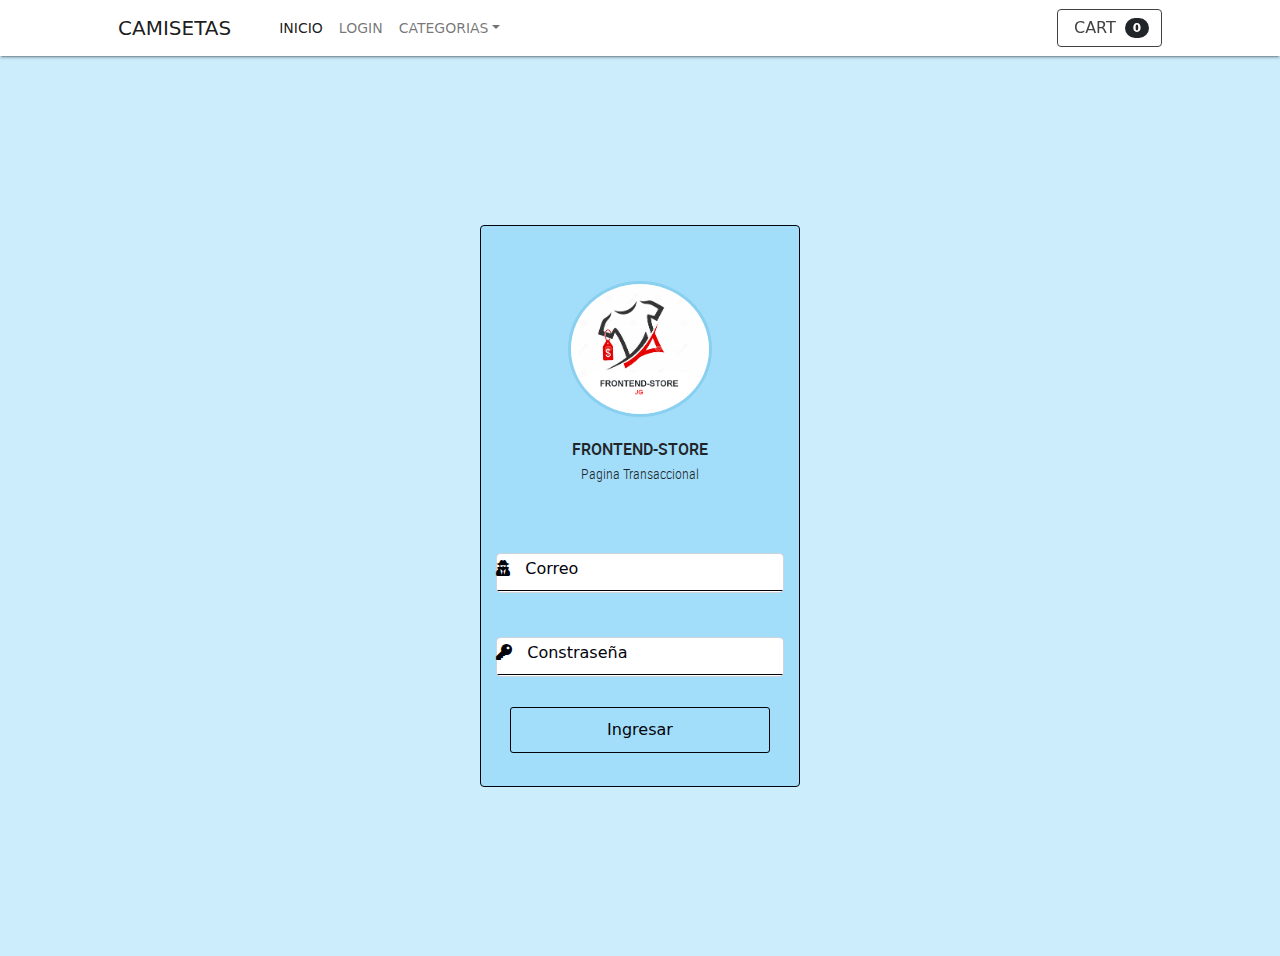
<file: PROYECTO_TIENDA_CAMISETAS/index.html>
<!DOCTYPE html>
<html lang="es">
<head>
	<meta charset="UTF-8">
	<meta name="viewport" content="width=device-width, user-scalable=no, initial-scale=1.0, maximum-scale=1.0, minimum-scale=1.0">
	<title>Login</title>

	<!-- Normalize V8.0.1 -->
	<link rel="stylesheet" href="./css/normalize.css">

	<!-- Bootstrap V4.3 -->
	<link rel="stylesheet" href="./css/bootstrap.min.css">

	<!-- Bootstrap Material Design V4.0 -->
	<link rel="stylesheet" href="./css/bootstrap-material-design.min.css">

	<!-- Font Awesome V5.9.0 -->
	<link rel="stylesheet" href="./css/all.css">

	<!-- Sweet Alerts V8.13.0 CSS file -->
	<link rel="stylesheet" href="./css/sweetalert2.min.css">

	<!-- Sweet Alert V8.13.0 JS file -->
	<script src="./js/sweetalert2.min.js" ></script>

	<!-- jQuery Custom Content Scroller V3.1.5 -->
	<link rel="stylesheet" href="./css/jquery.mCustomScrollbar.css">
	
	<!-- General Styles -->
	<link rel="stylesheet" href="./css/style.css">
	<link rel="stylesheet" href="./css/styles.css">
</head>
<body>
	<!-- Navigation-->
	<nav class="navbar navbar-expand-lg navbar-light bg-bluelight">
		<div class="container px-4 px-lg-5">
			<a class="navbar-brand" href="HomeP.html">CAMISETAS</a>
			<button class="navbar-toggler" type="button" data-bs-toggle="collapse" data-bs-target="#navbarSupportedContent" aria-controls="navbarSupportedContent" aria-expanded="false" aria-label="Toggle navigation"><span class="navbar-toggler-icon"></span></button>
			<div class="collapse navbar-collapse" id="navbarSupportedContent">
				<ul class="navbar-nav me-auto mb-2 mb-lg-0 ms-lg-4">
					<li class="nav-item"><a class="nav-link active" aria-current="page" href="HomeP.html">INICIO</a></li>
					<li class="nav-item"><a class="nav-link" href="index.html">Login</a></li>
					<li class="nav-item dropdown">
						<a class="nav-link dropdown-toggle" id="navbarDropdown" href="#" role="button" data-bs-toggle="dropdown" aria-expanded="false">CATEGORIAS</a>
						<ul class="dropdown-menu" aria-labelledby="navbarDropdown">
							<li><a class="dropdown-item" href="#!">All Products</a></li>
							<li><hr class="dropdown-divider" /></li>
							<li><a class="dropdown-item" href="#!">Popular Items</a></li>
							<li><a class="dropdown-item" href="#!">New Arrivals</a></li>
						</ul>
					</li>
				</ul>
				<form class="d-flex">
					<button class="btn btn-outline-dark" type="submit">
						<i class="bi-cart-fill me-1"></i>
						Cart
						<span class="badge bg-dark text-white ms-1 rounded-pill">0</span>
					</button>
				</form>
			</div>
		</div>
	</nav>
 	<!-- Section-->
	<div class="login-container">
		<div class="login-content">
			<figure class="full-box nav-lateral-avatar">
				<i class="far fa-times-circle show-nav-lateral"></i>
				<img src="./assets/avatar/Logo camisetas JG.png" class="img-fluid" alt="Avatar">
				<figcaption class="roboto-medium text-center">
					FRONTEND-STORE <br><small class="roboto-condensed-light">Pagina Transaccional</small>
				</figcaption>
			</figure>
							
			<form name="frm" action="">
				<div class="form-group">
					<label for="UserName" class="bmd-label-floating"><i class="fas fa-user-secret"></i> &nbsp; Correo</label>
					<input type="email" name="correo" class="form-control" id="UserName">
				</div>
				<div class="form-group">
					<label for="UserPassword" class="bmd-label-floating"><i class="fas fa-key"></i> &nbsp; Constraseña</label>
					<input type="password" name="contrasena" class="form-control" id="UserPassword">
				</div>
				<button type="button" class="btn-login text-center" onclick="login()">Ingresar</button>
			</form>
		</div>
	</div>
	<script>
		function login(){
			console.log("Logueando......")			
			let correo = document.frm.correo.value
			let contrasena = document.frm.contrasena.value
			console.log( correo + ','+ contrasena )
			let usuario = {
				"nombre": "",
				"correo": correo,	
				"contrasena": contrasena 
			}
			let options = {
				method : "POST",
				body : JSON.stringify(usuario),
				headers :{
					'Content-Type' : 'application/json'
				}
			}
			fetch("http://localhost:9011/usuarios/login",options)
			.then(response => response.json())
			.then(data => { console.log(data) 
				if(data.msj == "ok"){
					document.location = "Panel.html"
				}else{
					alert("Datos de Acceso incorrectos")
				}
			
			})
		}
	</script>

	
	<!--=============================================
	=            Include JavaScript files           =
	==============================================-->
	<!-- jQuery V3.4.1 -->
	<script src="./js/jquery-3.4.1.min.js" ></script>

	<!-- popper -->
	<script src="./js/popper.min.js" ></script>

	<!-- Bootstrap V4.3 -->
	<script src="./js/bootstrap.min.js" ></script>

	<!-- jQuery Custom Content Scroller V3.1.5 -->
	<script src="./js/jquery.mCustomScrollbar.concat.min.js" ></script>

	<!-- Bootstrap Material Design V4.0 -->
	<script src="./js/bootstrap-material-design.min.js" ></script>
	<script>$(document).ready(function() { $('body').bootstrapMaterialDesign(); });</script>

	<script src="./js/main.js" ></script>
</body>
</html>
</file>
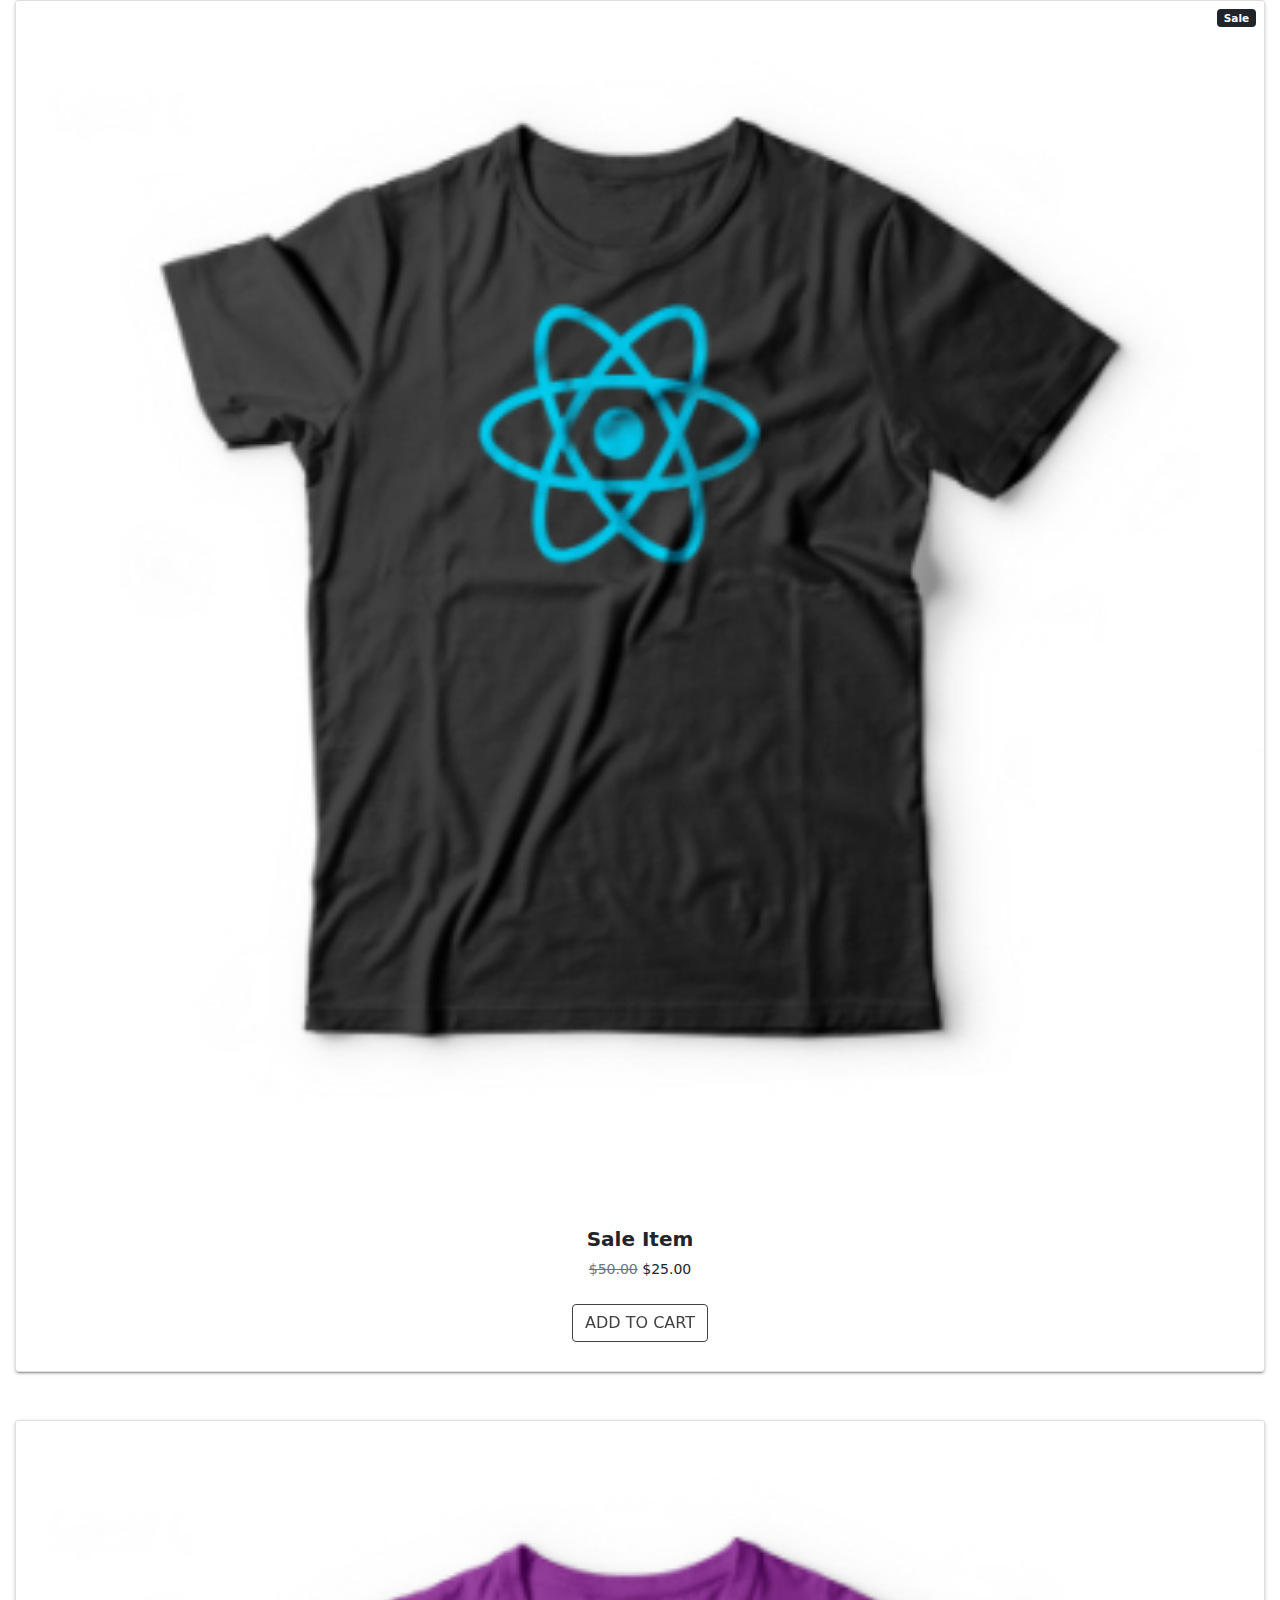
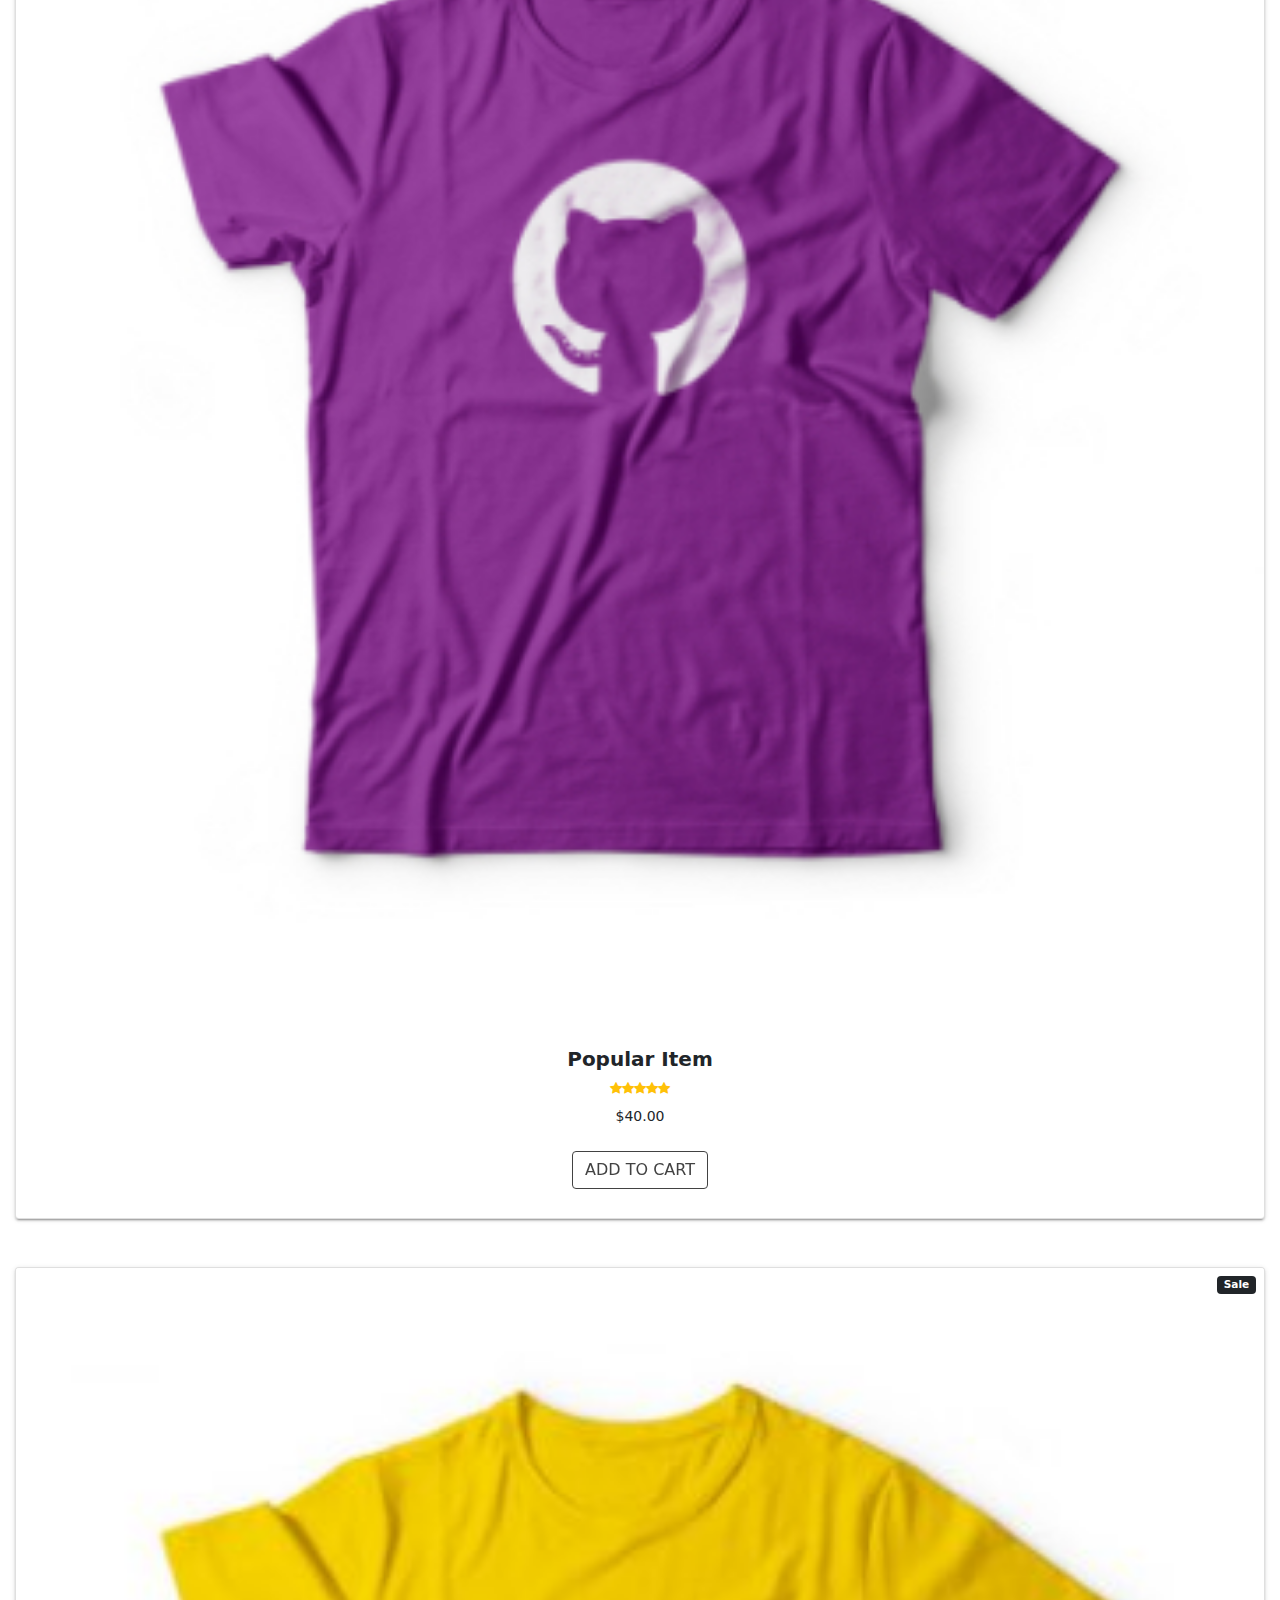
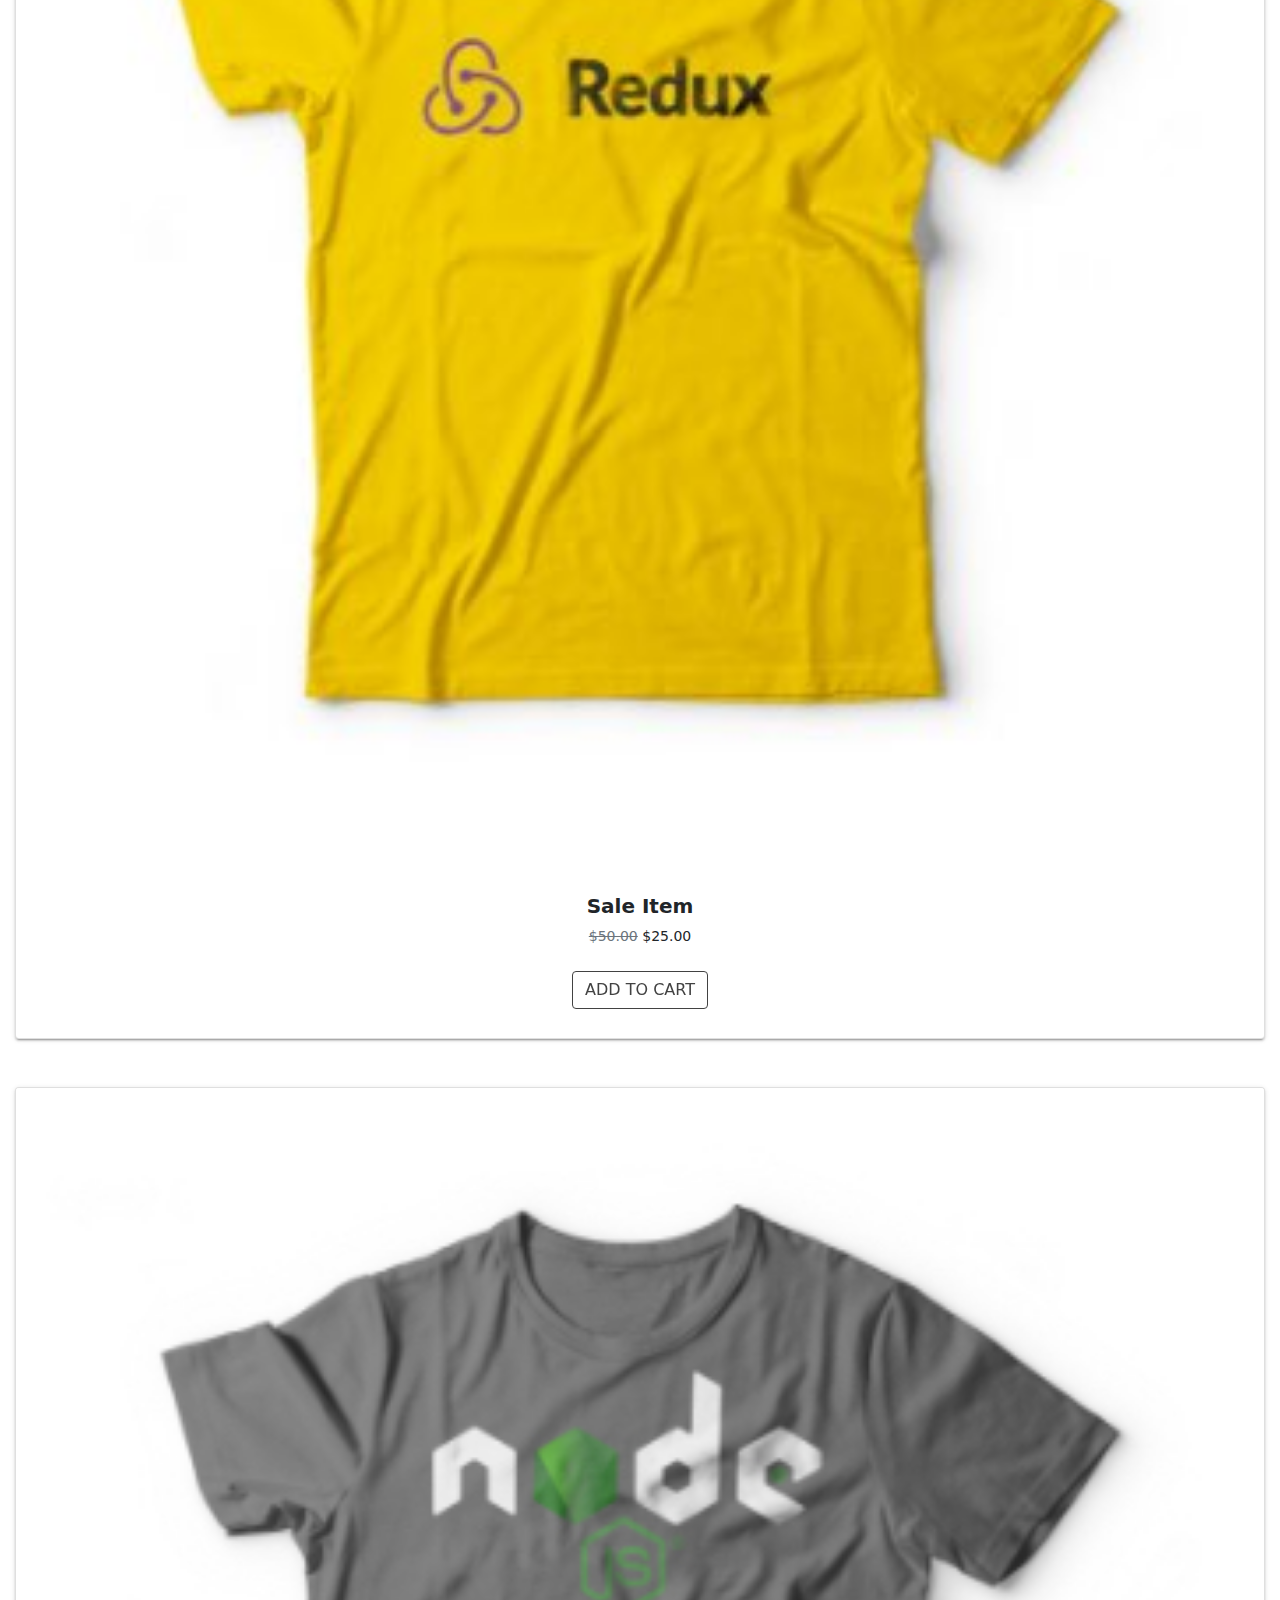
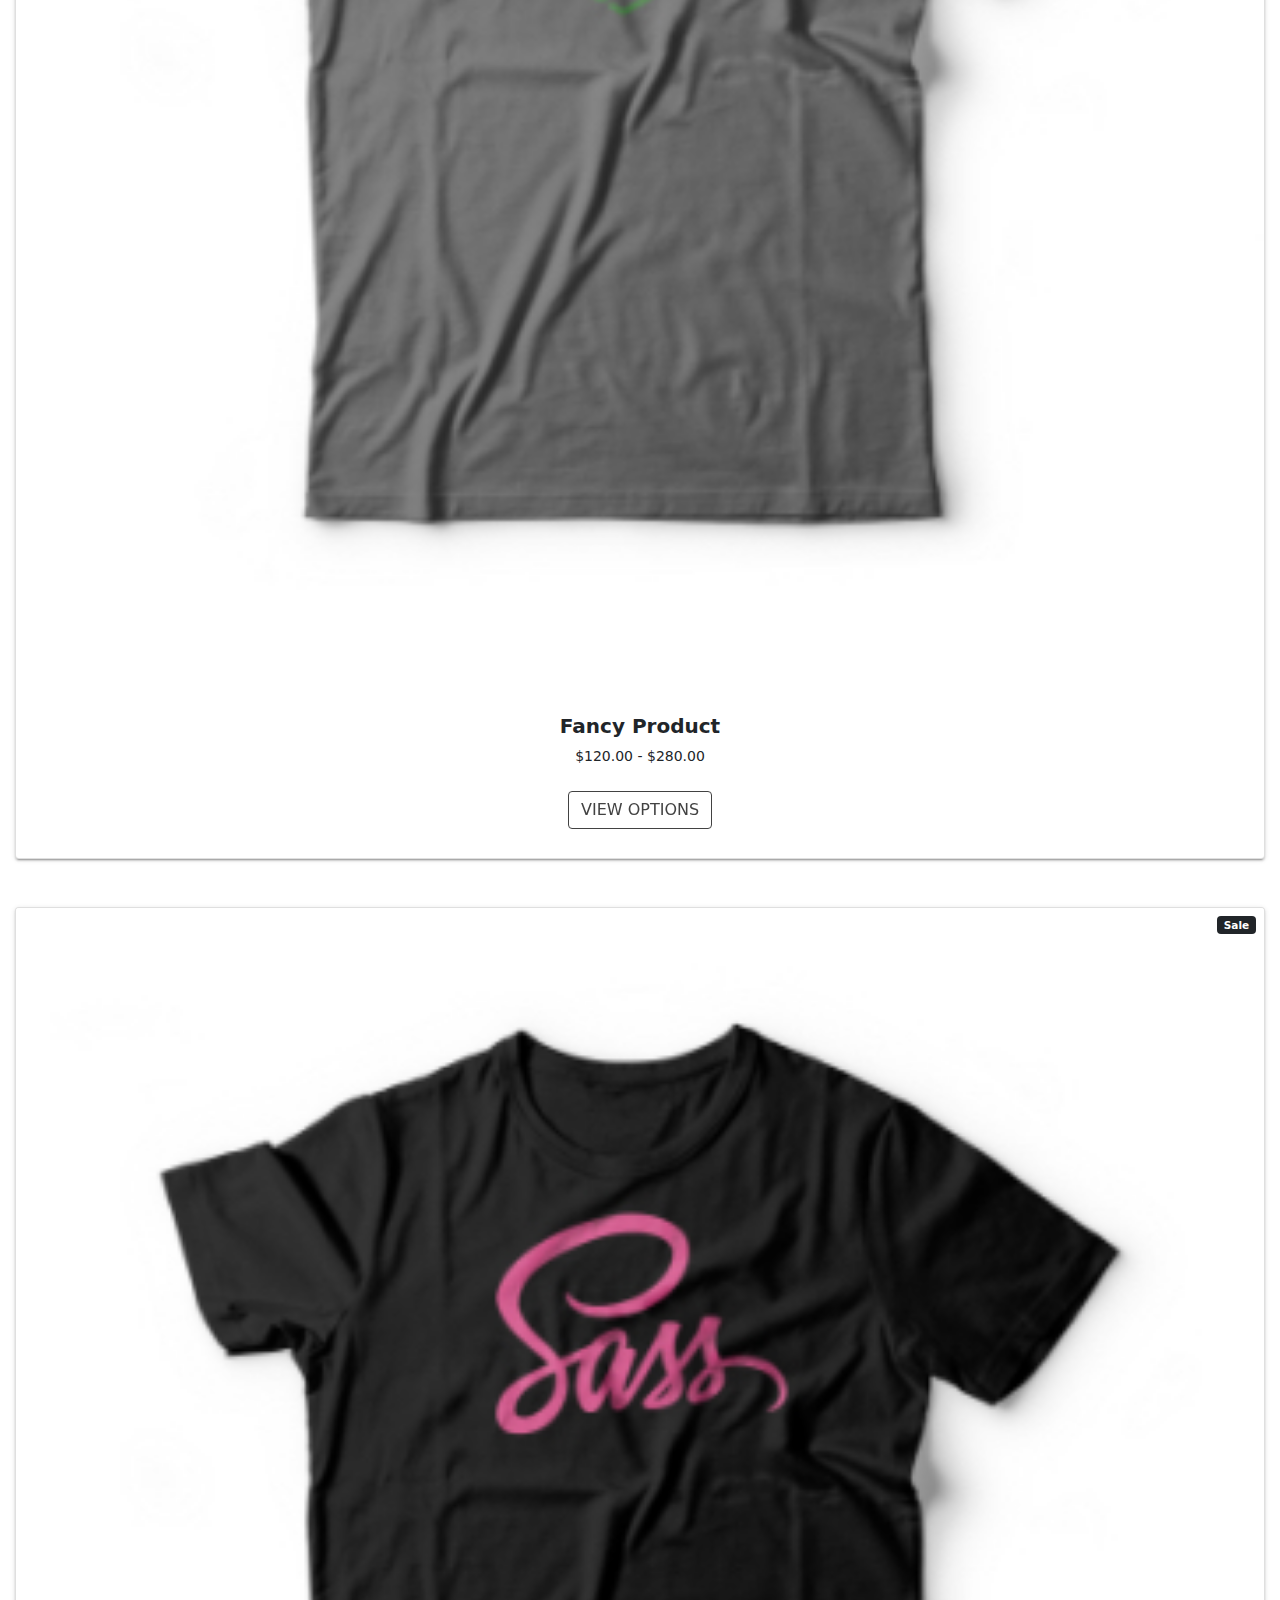
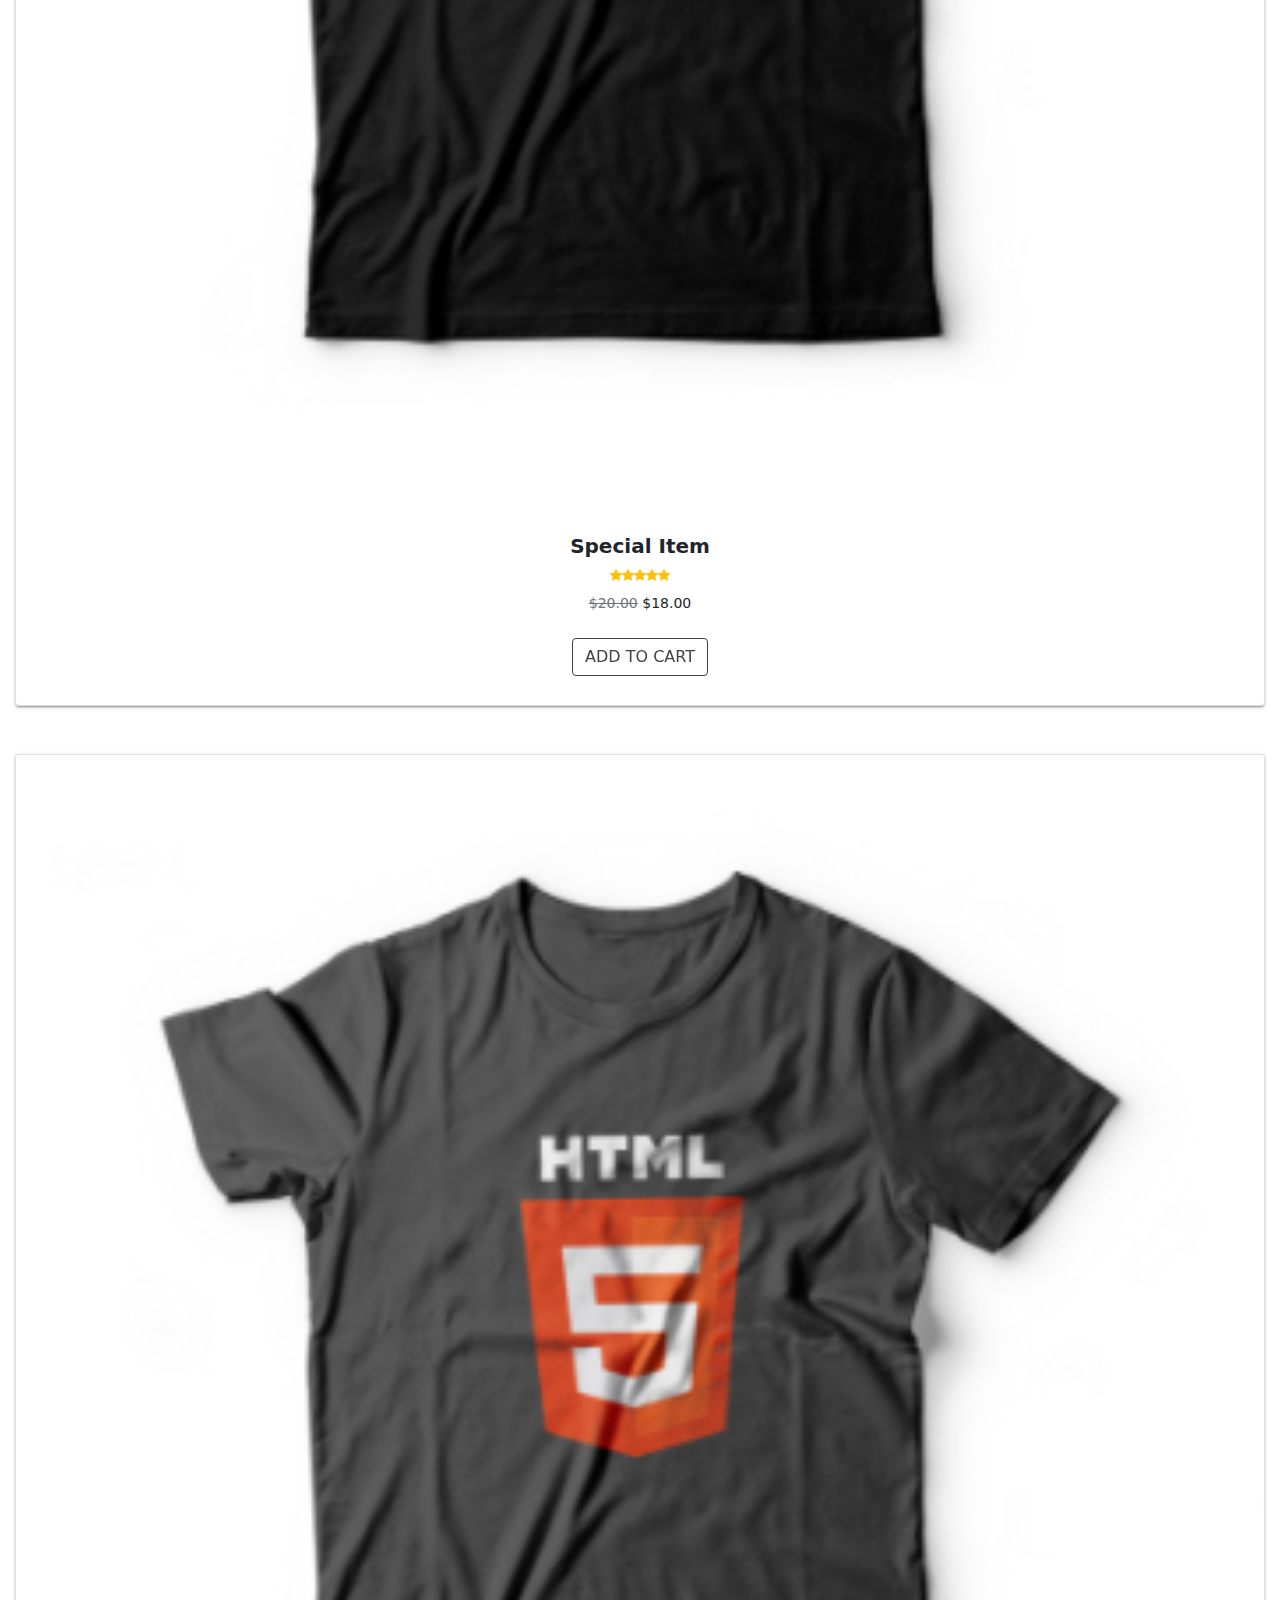
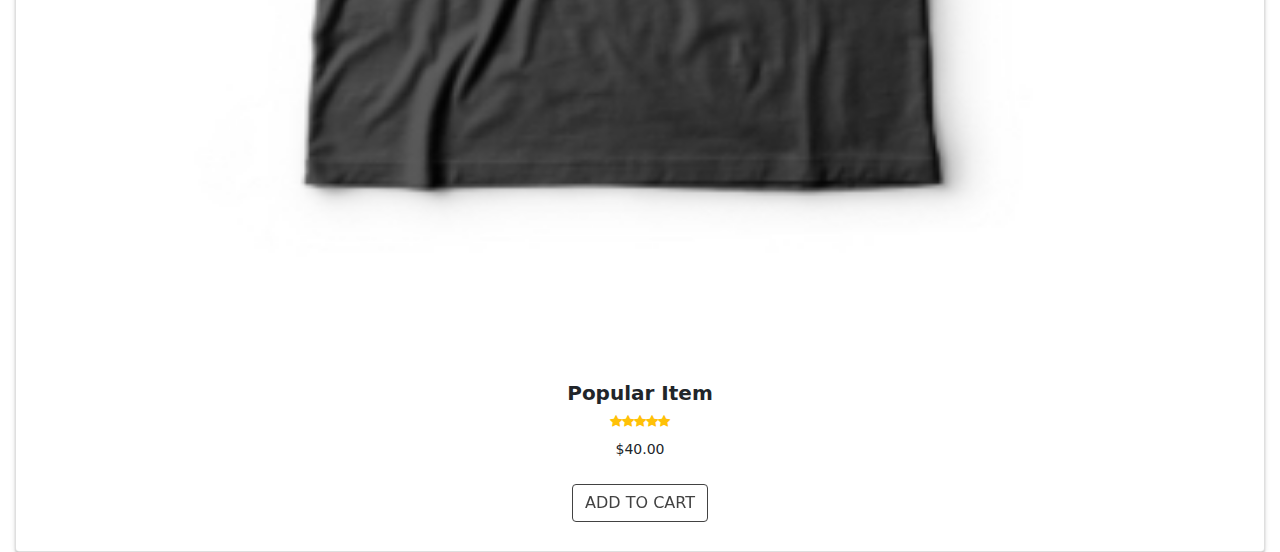
<file: PROYECTO_TIENDA_CAMISETAS/jorgeggg.html>
<!DOCTYPE html>
<html lang="en">
    <head>
        <meta charset="utf-8" />
        <meta name="viewport" content="width=device-width, initial-scale=1, shrink-to-fit=no" />
        <meta name="description" content="" />
        <meta name="author" content="" />
        <title>Shop Homepage - Start Bootstrap Template</title>
        	<!-- Normalize V8.0.1 -->
        <link rel="stylesheet" href="./css/normalize.css">

        <!-- Bootstrap V4.3 -->
        <link rel="stylesheet" href="./css/bootstrap.min.css">

        <!-- Bootstrap Material Design V4.0 -->
        <link rel="stylesheet" href="./css/bootstrap-material-design.min.css">

        <!-- Font Awesome V5.9.0 -->
        <link rel="stylesheet" href="./css/all.css">

        <!-- Sweet Alerts V8.13.0 CSS file -->
        <link rel="stylesheet" href="./css/sweetalert2.min.css">

        <!-- Sweet Alert V8.13.0 JS file -->
        <script src="./js/sweetalert2.min.js" ></script>

        <!-- jQuery Custom Content Scroller V3.1.5 -->
        <link rel="stylesheet" href="./css/jquery.mCustomScrollbar.css">
        
        <!-- General Styles -->
        <link rel="stylesheet" href="./css/style.css">
        <!-- Favicon-->
        <link rel="icon" type="image/x-icon" href="assets/favicon.ico" />
        <!-- Bootstrap icons-->
        <link href="https://cdn.jsdelivr.net/npm/bootstrap-icons@1.5.0/font/bootstrap-icons.css" rel="stylesheet" />
        <!-- Core theme CSS (includes Bootstrap)-->
        <link href="css/styles.css" rel="stylesheet" />
    </head>
    <body>
        
 
<div class="col mb-5">
    <div class="card h-100">
        <!-- Sale badge-->
        <div class="badge bg-dark text-white position-absolute" style="top: 0.5rem; right: 0.5rem">Sale</div>
        <!-- Product image-->
        <img class="card-img-top" src="images/3.jpg" alt="..." />
        <!-- Product details-->
        <div class="card-body p-4">
            <div class="text-center">
                <!-- Product name-->
                <h5 class="fw-bolder">Sale Item</h5>
                <!-- Product price-->
                <span class="text-muted text-decoration-line-through">$50.00</span>
                $25.00
            </div>
        </div>
        <!-- Product actions-->
        <div class="card-footer p-4 pt-0 border-top-0 bg-transparent">
            <div class="text-center"><a class="btn btn-outline-dark mt-auto" href="#">Add to cart</a></div>
        </div>
    </div>
</div>
<div class="col mb-5">
    <div class="card h-100">
        <!-- Product image-->
        <img class="card-img-top" src="images/9.jpg" alt="..." />
        <!-- Product details-->
        <div class="card-body p-4">
            <div class="text-center">
                <!-- Product name-->
                <h5 class="fw-bolder">Popular Item</h5>
                <!-- Product reviews-->
                <div class="d-flex justify-content-center small text-warning mb-2">
                    <div class="bi-star-fill"></div>
                    <div class="bi-star-fill"></div>
                    <div class="bi-star-fill"></div>
                    <div class="bi-star-fill"></div>
                    <div class="bi-star-fill"></div>
                </div>
                <!-- Product price-->
                $40.00
            </div>
        </div>
        <!-- Product actions-->
        <div class="card-footer p-4 pt-0 border-top-0 bg-transparent">
            <div class="text-center"><a class="btn btn-outline-dark mt-auto" href="#">Add to cart</a></div>
        </div>
    </div>
</div>
<div class="col mb-5">
    <div class="card h-100">
        <!-- Sale badge-->
        <div class="badge bg-dark text-white position-absolute" style="top: 0.5rem; right: 0.5rem">Sale</div>
        <!-- Product image-->
        <img class="card-img-top" src="images/5.jpg" alt="..." />
        <!-- Product details-->
        <div class="card-body p-4">
            <div class="text-center">
                <!-- Product name-->
                <h5 class="fw-bolder">Sale Item</h5>
                <!-- Product price-->
                <span class="text-muted text-decoration-line-through">$50.00</span>
                $25.00
            </div>
        </div>
        <!-- Product actions-->
        <div class="card-footer p-4 pt-0 border-top-0 bg-transparent">
            <div class="text-center"><a class="btn btn-outline-dark mt-auto" href="#">Add to cart</a></div>
        </div>
    </div>
</div>
<div class="col mb-5">
    <div class="card h-100">
        <!-- Product image-->
        <img class="card-img-top" src="images/6.jpg" alt="..." />
        <!-- Product details-->
        <div class="card-body p-4">
            <div class="text-center">
                <!-- Product name-->
                <h5 class="fw-bolder">Fancy Product</h5>
                <!-- Product price-->
                $120.00 - $280.00
            </div>
        </div>
        <!-- Product actions-->
        <div class="card-footer p-4 pt-0 border-top-0 bg-transparent">
            <div class="text-center"><a class="btn btn-outline-dark mt-auto" href="#">View options</a></div>
        </div>
    </div>
</div>
<div class="col mb-5">
    <div class="card h-100">
        <!-- Sale badge-->
        <div class="badge bg-dark text-white position-absolute" style="top: 0.5rem; right: 0.5rem">Sale</div>
        <!-- Product image-->
        <img class="card-img-top" src="images/7.jpg" alt="..." />
        <!-- Product details-->
        <div class="card-body p-4">
            <div class="text-center">
                <!-- Product name-->
                <h5 class="fw-bolder">Special Item</h5>
                <!-- Product reviews-->
                <div class="d-flex justify-content-center small text-warning mb-2">
                    <div class="bi-star-fill"></div>
                    <div class="bi-star-fill"></div>
                    <div class="bi-star-fill"></div>
                    <div class="bi-star-fill"></div>
                    <div class="bi-star-fill"></div>
                </div>
                <!-- Product price-->
                <span class="text-muted text-decoration-line-through">$20.00</span>
                $18.00
            </div>
        </div>
        <!-- Product actions-->
        <div class="card-footer p-4 pt-0 border-top-0 bg-transparent">
            <div class="text-center"><a class="btn btn-outline-dark mt-auto" href="#">Add to cart</a></div>
        </div>
    </div>
</div>
<div class="col mb-5">
    <div class="card h-100">
        <!-- Product image-->
        <img class="card-img-top" src="images/8.jpg" alt="..." />
        <!-- Product details-->
        <div class="card-body p-4">
            <div class="text-center">
                <!-- Product name-->
                <h5 class="fw-bolder">Popular Item</h5>
                <!-- Product reviews-->
                <div class="d-flex justify-content-center small text-warning mb-2">
                    <div class="bi-star-fill"></div>
                    <div class="bi-star-fill"></div>
                    <div class="bi-star-fill"></div>
                    <div class="bi-star-fill"></div>
                    <div class="bi-star-fill"></div>
                </div>
                <!-- Product price-->
                $40.00
            </div>
        </div>
        <!-- Product actions-->
        <div class="card-footer p-4 pt-0 border-top-0 bg-transparent">
            <div class="text-center"><a class="btn btn-outline-dark mt-auto" href="#">Add to cart</a></div>
        </div>
    </div>
</div>
</body>
</file>
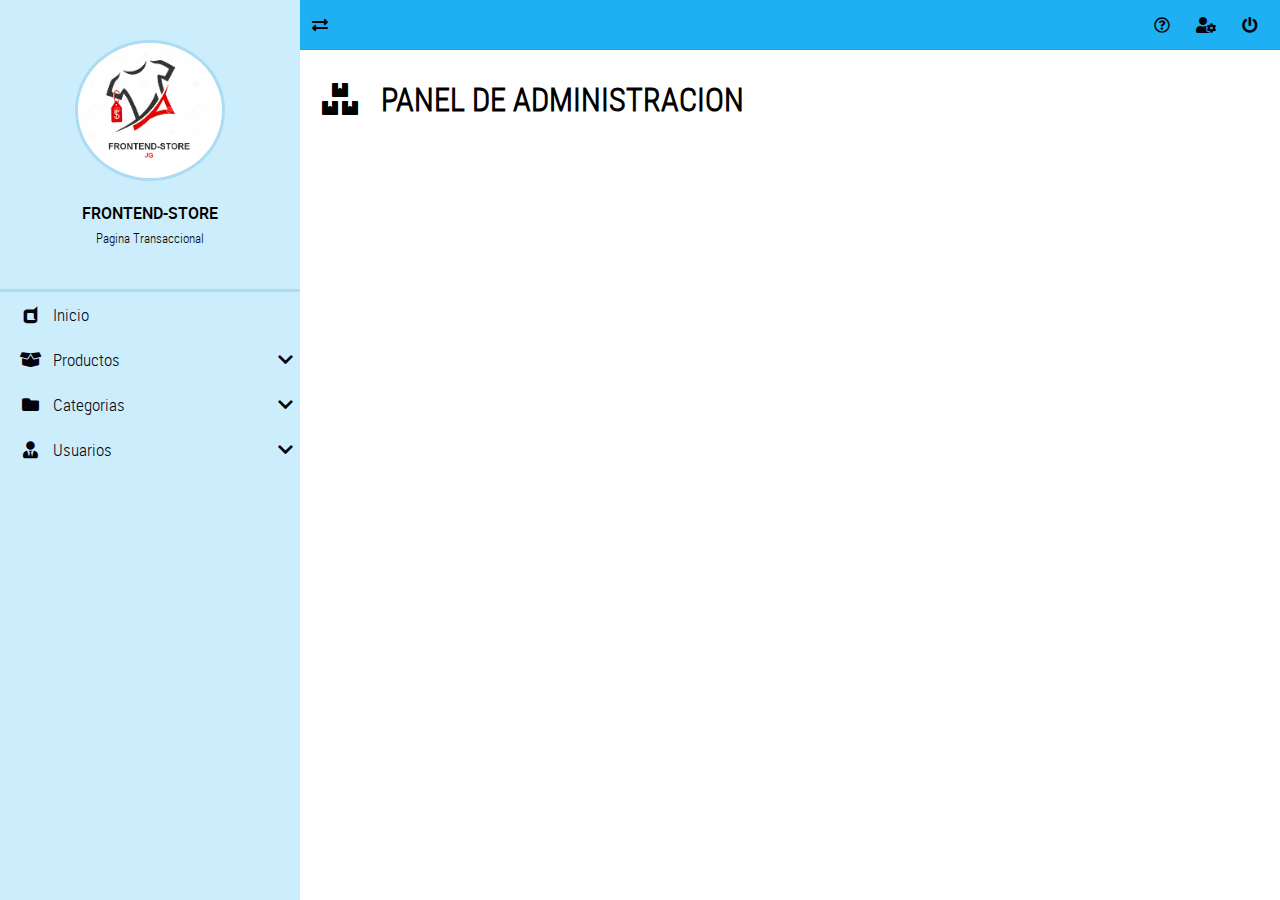
<file: PROYECTO_TIENDA_CAMISETAS/Panel.html>
<!DOCTYPE html>
<html lang="es">
<head>
	<meta charset="UTF-8">
	<meta name="viewport" content="width=device-width, user-scalable=no, initial-scale=1.0, maximum-scale=1.0, minimum-scale=1.0">
	<title>Lista Pedidos</title>

	<!-- Normalize V8.0.1 -->
	<link rel="stylesheet" href="./css/normalize.css">

	<!-- Bootstrap V4.3 -->
	<link rel="stylesheet" href="./css/bootstrap.min.css">

	<!-- Bootstrap Material Design V4.0 -->
	<link rel="stylesheet" href="./css/bootstrap-material-design.min.css">

	<!-- Font Awesome V5.9.0 -->
	<link rel="stylesheet" href="./css/all.css">

	<!-- Sweet Alerts V8.13.0 CSS file -->
	<link rel="stylesheet" href="./css/sweetalert2.min.css">

	<!-- Sweet Alert V8.13.0 JS file-->
	<script src="./js/sweetalert2.min.js" ></script>

	<!-- jQuery Custom Content Scroller V3.1.5 -->
	<link rel="stylesheet" href="./css/jquery.mCustomScrollbar.css">
	
	<!-- General Styles -->
	<link rel="stylesheet" href="./css/style.css">


</head>
<body>
	
	<!-- Main container -->
	<main class="full-box main-container">
		<!-- Nav lateral -->
		<section class="full-box nav-lateral">
			<div class="full-box nav-lateral-bg show-nav-lateral"></div>
			<div class="full-box nav-lateral-content">
				<figure class="full-box nav-lateral-avatar">
					<i class="far fa-times-circle show-nav-lateral"></i>
					<img src="./assets/avatar/Logo camisetas JG.png" class="img-fluid" alt="Avatar">
					<figcaption class="roboto-medium text-center">
						FRONTEND-STORE <br><small class="roboto-condensed-light">Pagina Transaccional</small>
					</figcaption>
				</figure>
				<div class="full-box nav-lateral-bar"></div>
				<nav class="full-box nav-lateral-menu">
					<ul>
						<li>
							<a href="HomeP.html"><i class="fab fa-dashcube fa-fw"></i> &nbsp; Inicio</a>
						</li>
						<li>	
							<a href="#" class="nav-btn-submenu"><i class="fas fa-box-open fa-fw"></i> &nbsp; Productos <i class="fas fa-chevron-down"></i></a>
							<ul>
								<li><a href="#" onclick="productosListar()"><i class="fas fa-boxes fa-fw"></i> &nbsp; Lista Productos</a></li>
								<li><a href="ProductoCrear.html"><i class="fab fa-dropbox fa-fw"></i> &nbsp; Agregar Producto</a></li>
							</ul>
						</li>
						<li>	
							<a href="#" class="nav-btn-submenu"><i class="fas fa-folder fa-fw"></i> &nbsp; Categorias <i class="fas fa-chevron-down"></i></a>
							<ul>
								<li><a href="#"><i class="fas fa-folder-open fa-fw"></i> &nbsp; Lista Categorias</a></li>
								<li><a href="#"><i class="fas fa-folder-plus fa-fw"></i> &nbsp; Agregar Categoria</a></li>
							</ul>
						</li>
						<li>
							<a href="#" class="nav-btn-submenu"><i class="fas fa-user-tie fa-fw"></i> &nbsp; Usuarios <i class="fas fa-chevron-down"></i></a>
							<ul>
								<li><a href="#"><i class="fas fa-users fa-fw"></i> &nbsp; Lista Usuarios</a></li>
								<li><a href="#"><i class="fas fa-user-plus fa-fw"></i> &nbsp; Agregar Usuarios</a></li>
							</ul>
						</li>
					</ul>
				</nav>
			</div>
		</section>

	<!-- Page content -->
		<section class="full-box page-content">
			<nav class="full-box navbar-info">
				<a href="#" class="float-left show-nav-lateral"><i class="fas fa-exchange-alt"></i></a>
				<a href="#" data-toggle="modal" data-target="#ModalHelp"><i class="far fa-question-circle"></i></a>
				<a href="#"><i class="fas fa-user-cog"></i></a>
				<a href="#" class="btn-exit-system"><i class="fas fa-power-off"></i></a>
			</nav>

			<!-- Page header -->
			<div class="full-box page-header">
				<h2 class="text-left"><strong>
					<i class="fas fa-boxes fa-fw"></i> &nbsp; PANEL DE ADMINISTRACION</strong>
				</h2>
			</div>

			<!-- Content here-->
			<div id="tablas" class="container-fluid">
			</div>
			<script>
				function productoEliminar(id){
					console.log("Eliminando el Id..." + id)
					if(confirm("Esta Seguro de Eliminar??")){
						let options = {
                        method : "DELETE",                       
                    }
					fetch("http://localhost:9011/productos/" + id,options)
					.then(response => response.json())
					.then(data => {console.log(data) 
						if(data.msj == "ok")
							alert("Producto Eliminado")
							productosListar()
					})

					}
					
				}
				function productosListar(){
					console.log("listando.....")
					fetch("http://localhost:9011/productos")
						.then(response => response.json())
						.then(data=> { console.log(data)								
							let codigo = ""								
								codigo += '<table class="table table-dark table-sm">'
								codigo += '<thead>'
								codigo += '<tr class="text-center roboto-medium">'
								codigo += '<th>CODIGO</th>'
								codigo += '<th>NOMBRE</th>'
								codigo += '<th>PRECIO</th>'
								codigo += '<th>OPCIONES</th>'
								codigo += '</tr>'
								codigo += '</thead>'						
							data.forEach(element => {
								codigo += '<tbody>'
								codigo += '<tr class="text-center" >'
								codigo += '<td>'+ element.id +'</td>'
								codigo += '<td>'+ element.nombre +'</td>'
								codigo += '<td>'+ '$'+ element.precio +'</td>'
								codigo += '<td>'
								codigo += '<button type="button" value="Editar"><a href="ProductoEditar.html?id='+ element.id +'">Editar</a></button>'
								codigo += ' '+'<button type="button" value="Eliminar" onClick="productoEliminar('+ element.id+')">Eliminar</button>'
								codigo += '</td>'							
								codigo += '</tr>'                                    
							});
							document.getElementById("tablas").innerHTML = codigo
						}
						)
				}
			</script>
		</section>

		<!-- Help Modal -->
		<div class="modal fade" id="ModalHelp" tabindex="-1" role="dialog" aria-labelledby="ModalHelpTitle" aria-hidden="true">
			<div class="modal-dialog modal-dialog-centered" role="document">
				<div class="modal-content">
					<div class="modal-header">
						<h5 class="modal-title roboto-medium text-center" id="exampleModalLongTitle">Modal title</h5>
						<button type="button" class="close" data-dismiss="modal" aria-label="Close">
							<span aria-hidden="true">&times;</span>
						</button>
					</div>
					<div class="modal-body">
						Lorem ipsum dolor sit amet, consectetur adipisicing elit. Suscipit sunt perferendis magni expedita possimus quidem, ex, culpa totam, sapiente, laboriosam iste fugit accusamus odio! Impedit beatae eveniet asperiores distinctio sunt?
					</div>
				<div class="modal-footer">
					<button type="button" class="btn btn-light roboto-condensed-regular" data-dismiss="modal">Close</button>
					&nbsp;
					<button type="button" class="btn btn-light roboto-condensed-regular">Save changes</button>
				</div>
				</div>
			</div>
		</div>
	</main>
	
	
	<!--=============================================
	=            Include JavaScript files           =
	==============================================-->
	<!-- jQuery V3.4.1 -->
	<script src="./js/jquery-3.4.1.min.js" ></script>

	<!-- popper -->
	<script src="./js/popper.min.js" ></script>

	<!-- Bootstrap V4.3 -->
	<script src="./js/bootstrap.min.js" ></script>

	<!-- jQuery Custom Content Scroller V3.1.5 -->
	<script src="./js/jquery.mCustomScrollbar.concat.min.js" ></script>

	<!-- Bootstrap Material Design V4.0 -->
	<script src="./js/bootstrap-material-design.min.js" ></script>
	<script>$(document).ready(function() { $('body').bootstrapMaterialDesign(); });</script>

	<script src="./js/main.js" ></script>
</body>
</html>
</file>
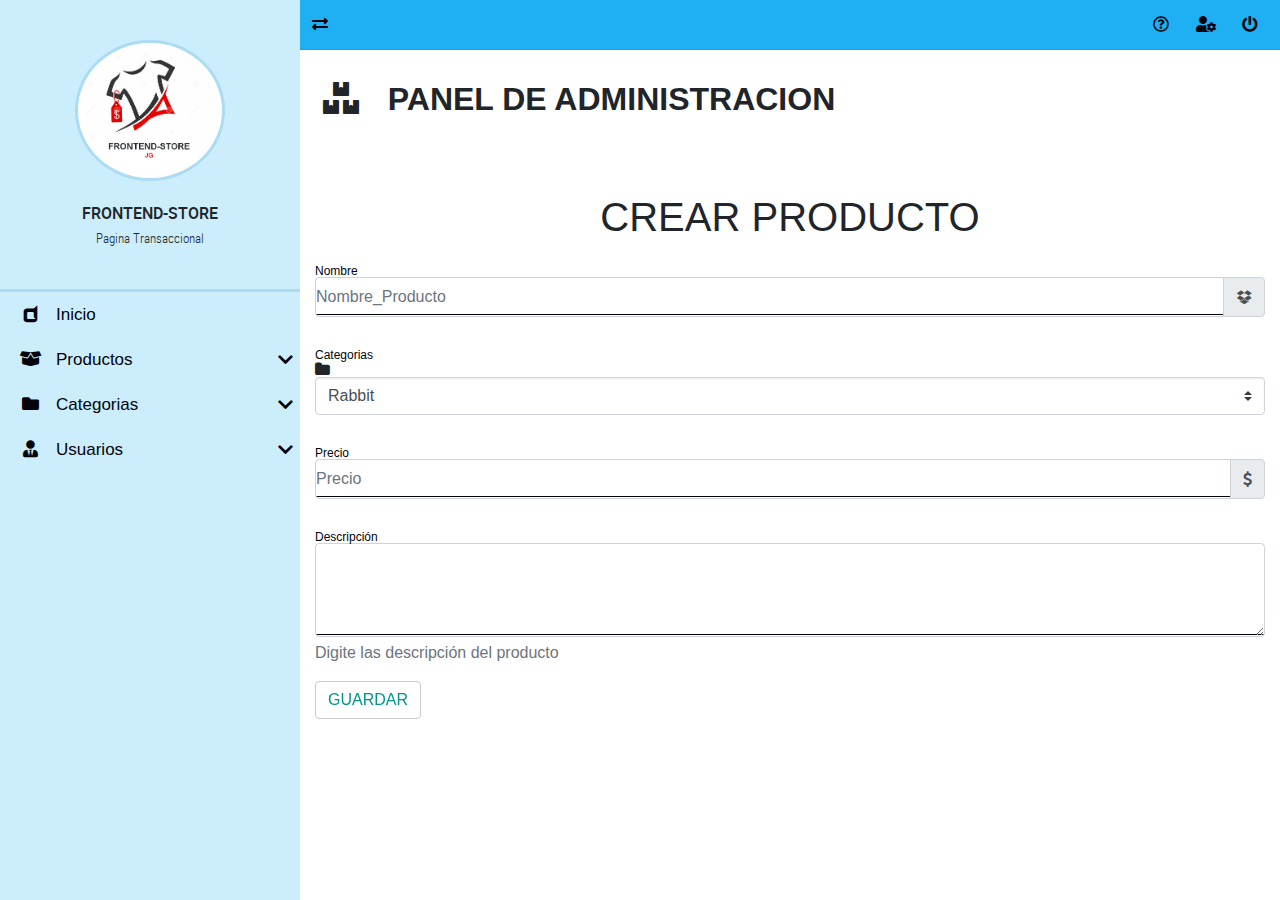
<file: PROYECTO_TIENDA_CAMISETAS/ProductoCrear.html>
<!DOCTYPE html>
<html lang="es">
<head>
	<meta charset="UTF-8">
	<meta name="viewport" content="width=device-width, user-scalable=no, initial-scale=1.0, maximum-scale=1.0, minimum-scale=1.0">
	<title>Lista Pedidos</title>

	<!-- Normalize V8.0.1 -->
	<link rel="stylesheet" href="./css/normalize.css">

	<!-- Bootstrap V4.3 -->
	<link rel="stylesheet" href="./css/bootstrap.min.css">

	<!-- Bootstrap Material Design V4.0 -->
	<link rel="stylesheet" href="./css/bootstrap-material-design.min.css">

	<!-- Font Awesome V5.9.0 -->
	<link rel="stylesheet" href="./css/all.css">

	<!-- Sweet Alerts V8.13.0 CSS file -->
	<link rel="stylesheet" href="./css/sweetalert2.min.css">

	<!-- Sweet Alert V8.13.0 JS file-->
	<script src="./js/sweetalert2.min.js" ></script>

	<!-- jQuery Custom Content Scroller V3.1.5 -->
	<link rel="stylesheet" href="./css/jquery.mCustomScrollbar.css">
	
	<!-- General Styles -->
	<link rel="stylesheet" href="./css/style.css">

    <link rel="stylesheet" href="https://stackpath.bootstrapcdn.com/bootstrap/4.1.3/css/bootstrap.min.css"> 
    <link rel="stylesheet" href="https://maxcdn.bootstrapcdn.com/font-awesome/4.7.0/css/font-awesome.min.css">


</head>
<body>
	
	<!-- Main container -->
	<main class="full-box main-container">
		<!-- Nav lateral -->
		<section class="full-box nav-lateral">
			<div class="full-box nav-lateral-bg show-nav-lateral"></div>
			<div class="full-box nav-lateral-content">
				<figure class="full-box nav-lateral-avatar">
					<i class="far fa-times-circle show-nav-lateral"></i>
					<img src="./assets/avatar/Logo camisetas JG.png" class="img-fluid" alt="Avatar">
					<figcaption class="roboto-medium text-center">
						FRONTEND-STORE <br><small class="roboto-condensed-light">Pagina Transaccional</small>
					</figcaption>
				</figure>
				<div class="full-box nav-lateral-bar"></div>
				<nav class="full-box nav-lateral-menu">
					<ul>
						<li>
							<a href="HomeP.html"><i class="fab fa-dashcube fa-fw"></i> &nbsp; Inicio</a>
						</li>
						<li>	
							<a href="#" class="nav-btn-submenu"><i class="fas fa-box-open fa-fw"></i> &nbsp; Productos <i class="fas fa-chevron-down"></i></a>
							<ul>
								<li><a href="Panel.html"><i class="fas fa-boxes fa-fw"></i> &nbsp; Lista Productos</a></li>
								<li><a href="ProductoCrear.html"><i class="fab fa-dropbox fa-fw"></i> &nbsp; Agregar Producto</a></li>
							</ul>
						</li>
						<li>	
							<a href="#" class="nav-btn-submenu"><i class="fas fa-folder fa-fw"></i> &nbsp; Categorias <i class="fas fa-chevron-down"></i></a>
							<ul>
								<li><a href="#"><i class="fas fa-folder-open fa-fw"></i> &nbsp; Lista Categorias</a></li>
								<li><a href="#"><i class="fas fa-folder-plus fa-fw"></i> &nbsp; Agregar Categoria</a></li>
							</ul>
						</li>
						<li>
							<a href="#" class="nav-btn-submenu"><i class="fas fa-user-tie fa-fw"></i> &nbsp; Usuarios <i class="fas fa-chevron-down"></i></a>
							<ul>
								<li><a href="#"><i class="fas fa-users fa-fw"></i> &nbsp; Lista Usuarios</a></li>
								<li><a href="#"><i class="fas fa-user-plus fa-fw"></i> &nbsp; Agregar Usuarios</a></li>
							</ul>
						</li>
					</ul>
				</nav>
			</div>
		</section>

	<!-- Page content -->
		<section class="full-box page-content">
			<nav class="full-box navbar-info">
				<a href="#" class="float-left show-nav-lateral"><i class="fas fa-exchange-alt"></i></a>
				<a href="#" data-toggle="modal" data-target="#ModalHelp"><i class="far fa-question-circle"></i></a>
				<a href="#"><i class="fas fa-user-cog"></i></a>
				<a href="#" class="btn-exit-system"><i class="fas fa-power-off"></i></a>
			</nav>

			<!-- Page header -->
			<div class="full-box page-header">
				<h2 class="text-left"><strong>
					<i class="fas fa-boxes fa-fw"></i> &nbsp; PANEL DE ADMINISTRACION</strong>
				</h2>
            </div>
			<!-- Content here-->
            <div id="Formularios" class="container-fluid" >
                <form name="frm">
                    <div class="text-center"><h1>CREAR PRODUCTO</h1></div>
                    <div class="form-group">
                        <label for="text">Nombre</label> 
                        <div class="input-group">
                        <input id="nombre" name="nombre" placeholder="Nombre_Producto" type="text" class="form-control"> 
                        <div class="input-group-append">
                            <div class="input-group-text">
                            <i class="fa fa-dropbox"></i>
                            </div>
                        </div>
                        </div>
                    </div>
                    <div class="form-group">   
                        <div class="input-group"><i class="fa fa-folder"></i></div>
                        <label for="categoria">Categorias</label>                         
                        <select id="categoria" name="categoria" class="custom-select">
                            <option value="rabbit">Rabbit</option>
                            <option value="duck">Duck</option>
                            <option value="fish">Fish</option>
                        </select>
                    </div>
                    <div class="form-group">
                        <label for="text2">Precio</label> 
                        <div class="input-group">
                        <input id="precio" name="precio" placeholder="Precio" type="text" class="form-control"> 
                        <div class="input-group-append">
                            <div class="input-group-text">
                            <i class="fa fa-usd"></i>
                            </div>
                        </div>
                        </div>
                    </div>
                    <div class="form-group">
                        <label for="">Descripción</label> 
                        <textarea id="descripcion" name="descripcion" cols="40" rows="5" class="form-control" aria-describedby="HelpBlock"></textarea> 
                        <span id="HelpBlock" class="form-text text-muted">Digite las descripción del producto</span>
                    </div> 
                    <div class="form-group">
                        <button name="submit" type="button" class="btn btn-primary" onclick="guardar()">Guardar</button>
                    </div>
                </form>
            </div>
            <script>
                function guardar(){console.log("guardando........")
                    const nombre = document.frm.nombre.value
                    const categoria = document.frm.categoria.value
                    const precio = document.frm.precio.value
                    const descripcion = document.frm.descripcion.value

                    const producto ={
                        'nombre' : nombre,
                        'categoriaId' : categoria,
                        'precio' : precio,
                        'descripcion' : descripcion
                    }
                    console.log(producto)
                    let options = {
                        method : "POST",
                        body : JSON.stringify(producto),
                        headers :{
                            'Content-Type' : 'application/json'
                        }
                    }
                    fetch("http://localhost:9011/productos", options)
                    .then(response => response.json())
                    .then(data => { console.log(data)
                        if(data.msj == 'ok'){
                            alert("Producto creado a satisfaccion")
                        }else{
                            alert("Problemas creando el porducto")
                        }
                    } ) 
                }
                console.log("Listado Categorias")
                fetch("http://localhost:9011/categorias")
                .then(response => response.json())
                .then(data => { console.log(data)
                    let codigo=''
                    data.forEach(element =>{
                        codigo += '<option value='+ element.id +'>'
                        codigo += element.nombre
                        codigo += '</option>'
                    }
                    );
                    document.getElementById("categoria").innerHTML = codigo
                    }
                )  
            </script>
		</section>

		<!-- Help Modal -->
		<div class="modal fade" id="ModalHelp" tabindex="-1" role="dialog" aria-labelledby="ModalHelpTitle" aria-hidden="true">
			<div class="modal-dialog modal-dialog-centered" role="document">
				<div class="modal-content">
					<div class="modal-header">
						<h5 class="modal-title roboto-medium text-center" id="exampleModalLongTitle">Modal title</h5>
						<button type="button" class="close" data-dismiss="modal" aria-label="Close">
							<span aria-hidden="true">&times;</span>
						</button>
					</div>
					<div class="modal-body">
						Lorem ipsum dolor sit amet, consectetur adipisicing elit. Suscipit sunt perferendis magni expedita possimus quidem, ex, culpa totam, sapiente, laboriosam iste fugit accusamus odio! Impedit beatae eveniet asperiores distinctio sunt?
					</div>
				<div class="modal-footer">
					<button type="button" class="btn btn-light roboto-condensed-regular" data-dismiss="modal">Close</button>
					&nbsp;
					<button type="button" class="btn btn-light roboto-condensed-regular">Save changes</button>
				</div>
				</div>
			</div>
		</div>
	</main>
	
	
	<!--=============================================
	=            Include JavaScript files           =
	==============================================-->
	<!-- jQuery V3.4.1 -->
	<script src="./js/jquery-3.4.1.min.js" ></script>

	<!-- popper -->
	<script src="./js/popper.min.js" ></script>

	<!-- Bootstrap V4.3 -->
	<script src="./js/bootstrap.min.js" ></script>

	<!-- jQuery Custom Content Scroller V3.1.5 -->
	<script src="./js/jquery.mCustomScrollbar.concat.min.js" ></script>

	<!-- Bootstrap Material Design V4.0 -->
	<script src="./js/bootstrap-material-design.min.js" ></script>
	<script>$(document).ready(function() { $('body').bootstrapMaterialDesign(); });</script>

	<script src="./js/main.js" ></script>
</body>
</html>
</file>
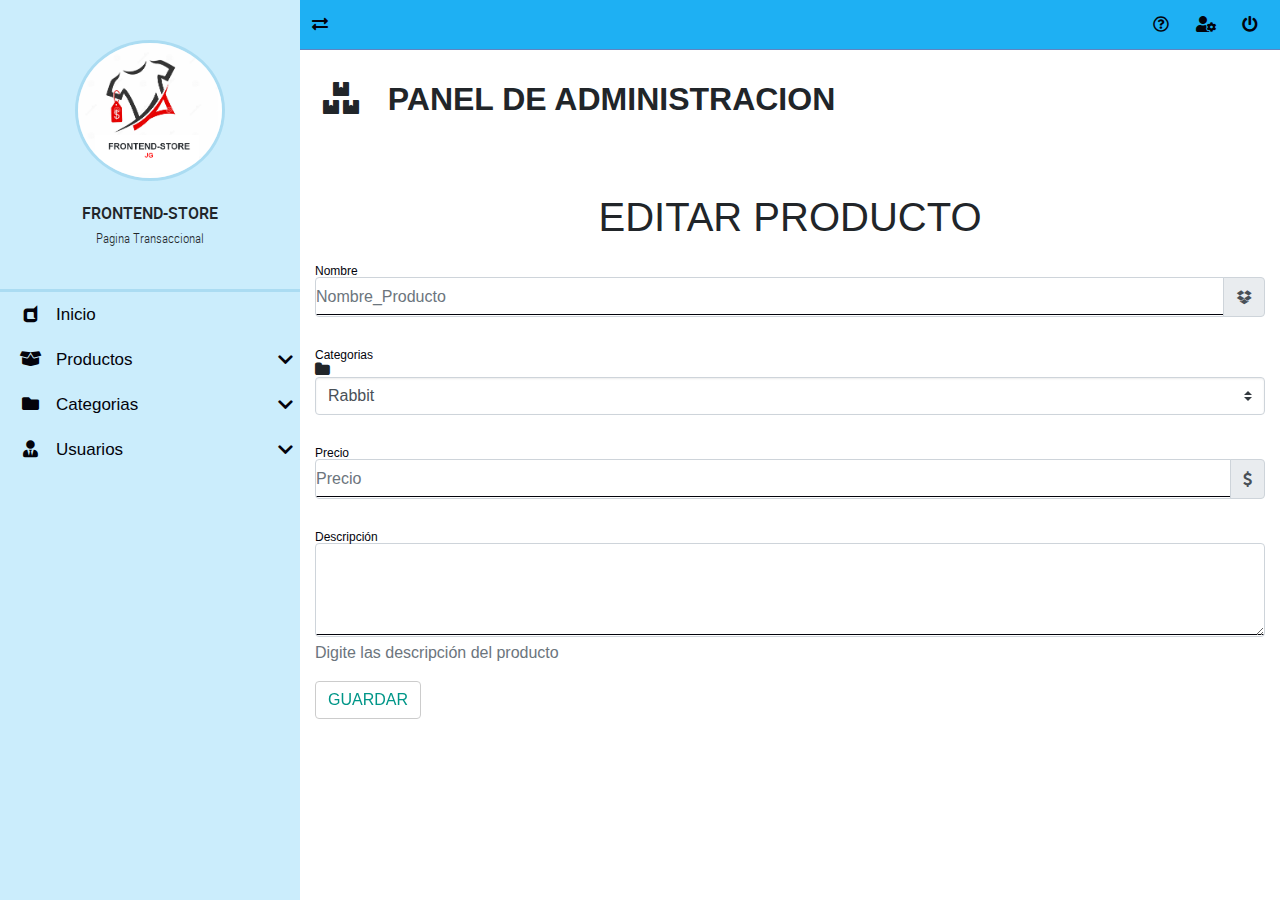
<file: PROYECTO_TIENDA_CAMISETAS/ProductoEditar.html>
<!DOCTYPE html>
<html lang="es">
<head>
	<meta charset="UTF-8">
	<meta name="viewport" content="width=device-width, user-scalable=no, initial-scale=1.0, maximum-scale=1.0, minimum-scale=1.0">
	<title>Lista Pedidos</title>

	<!-- Normalize V8.0.1 -->
	<link rel="stylesheet" href="./css/normalize.css">

	<!-- Bootstrap V4.3 -->
	<link rel="stylesheet" href="./css/bootstrap.min.css">

	<!-- Bootstrap Material Design V4.0 -->
	<link rel="stylesheet" href="./css/bootstrap-material-design.min.css">

	<!-- Font Awesome V5.9.0 -->
	<link rel="stylesheet" href="./css/all.css">

	<!-- Sweet Alerts V8.13.0 CSS file -->
	<link rel="stylesheet" href="./css/sweetalert2.min.css">

	<!-- Sweet Alert V8.13.0 JS file-->
	<script src="./js/sweetalert2.min.js" ></script>

	<!-- jQuery Custom Content Scroller V3.1.5 -->
	<link rel="stylesheet" href="./css/jquery.mCustomScrollbar.css">
	
	<!-- General Styles -->
	<link rel="stylesheet" href="./css/style.css">

    <link rel="stylesheet" href="https://stackpath.bootstrapcdn.com/bootstrap/4.1.3/css/bootstrap.min.css"> 
    <link rel="stylesheet" href="https://maxcdn.bootstrapcdn.com/font-awesome/4.7.0/css/font-awesome.min.css">


</head>
<body>
	
	<!-- Main container -->
	<main class="full-box main-container">
		<!-- Nav lateral -->
		<section class="full-box nav-lateral">
			<div class="full-box nav-lateral-bg show-nav-lateral"></div>
			<div class="full-box nav-lateral-content">
				<figure class="full-box nav-lateral-avatar">
					<i class="far fa-times-circle show-nav-lateral"></i>
					<img src="./assets/avatar/Logo camisetas JG.png" class="img-fluid" alt="Avatar">
					<figcaption class="roboto-medium text-center">
						FRONTEND-STORE <br><small class="roboto-condensed-light">Pagina Transaccional</small>
					</figcaption>
				</figure>
				<div class="full-box nav-lateral-bar"></div>
				<nav class="full-box nav-lateral-menu">
					<ul>
						<li>
							<a href="HomeP.html"><i class="fab fa-dashcube fa-fw"></i> &nbsp; Inicio</a>
						</li>
						<li>	
							<a href="#" class="nav-btn-submenu"><i class="fas fa-box-open fa-fw"></i> &nbsp; Productos <i class="fas fa-chevron-down"></i></a>
							<ul>
								<li><a href="Panel.html"><i class="fas fa-boxes fa-fw"></i> &nbsp; Lista Productos</a></li>
								<li><a href="ProductoCrear.html"><i class="fab fa-dropbox fa-fw"></i> &nbsp; Agregar Producto</a></li>
							</ul>
						</li>
						<li>	
							<a href="#" class="nav-btn-submenu"><i class="fas fa-folder fa-fw"></i> &nbsp; Categorias <i class="fas fa-chevron-down"></i></a>
							<ul>
								<li><a href="#"><i class="fas fa-folder-open fa-fw"></i> &nbsp; Lista Categorias</a></li>
								<li><a href="#"><i class="fas fa-folder-plus fa-fw"></i> &nbsp; Agregar Categoria</a></li>
							</ul>
						</li>
						<li>
							<a href="#" class="nav-btn-submenu"><i class="fas fa-user-tie fa-fw"></i> &nbsp; Usuarios <i class="fas fa-chevron-down"></i></a>
							<ul>
								<li><a href="#"><i class="fas fa-users fa-fw"></i> &nbsp; Lista Usuarios</a></li>
								<li><a href="#"><i class="fas fa-user-plus fa-fw"></i> &nbsp; Agregar Usuarios</a></li>
							</ul>
						</li>
					</ul>
				</nav>
			</div>
		</section>

	<!-- Page content -->
		<section class="full-box page-content">
			<nav class="full-box navbar-info">
				<a href="#" class="float-left show-nav-lateral"><i class="fas fa-exchange-alt"></i></a>
				<a href="#" data-toggle="modal" data-target="#ModalHelp"><i class="far fa-question-circle"></i></a>
				<a href="#"><i class="fas fa-user-cog"></i></a>
				<a href="#" class="btn-exit-system"><i class="fas fa-power-off"></i></a>
			</nav>

			<!-- Page header -->
			<div class="full-box page-header">
				<h2 class="text-left"><strong>
					<i class="fas fa-boxes fa-fw"></i> &nbsp; PANEL DE ADMINISTRACION</strong>
				</h2>
            </div>
			<!-- Content here-->
            <div id="tabla" class="container-fluid" >
                <form name="frm">
                    <div class="text-center"><h1>EDITAR PRODUCTO</h1></div>
                    <div class="form-group">
                        <label for="text">Nombre</label> 
                        <div class="input-group">
                        <input id="nombre" name="nombre" placeholder="Nombre_Producto" type="text" class="form-control"> 
                        <div class="input-group-append">
                            <div class="input-group-text">
                            <i class="fa fa-dropbox"></i>
                            </div>
                        </div>
                        </div>
                    </div>
                    <div class="form-group">   
                        <div class="input-group"><i class="fa fa-folder"></i></div>
                        <label for="categoria">Categorias</label>                         
                        <select id="categoria" name="categoria" class="custom-select">
                            <option value="rabbit">Rabbit</option>
                            <option value="duck">Duck</option>
                            <option value="fish">Fish</option>
                        </select>
                    </div>
                    <div class="form-group">
                        <label for="text2">Precio</label> 
                        <div class="input-group">
                        <input id="precio" name="precio" placeholder="Precio" type="text" class="form-control"> 
                        <div class="input-group-append">
                            <div class="input-group-text">
                            <i class="fa fa-usd"></i>
                            </div>
                        </div>
                        </div>
                    </div>
                    <div class="form-group">
                        <label for="">Descripción</label> 
                        <textarea id="descripcion" name="descripcion" cols="40" rows="5" class="form-control" aria-describedby="HelpBlock"></textarea> 
                        <span id="HelpBlock" class="form-text text-muted">Digite las descripción del producto</span>
                    </div> 
                    <div class="form-group">
                        <button name="submit" type="button" class="btn btn-primary" onclick="guardar()">Guardar</button>
                    </div>
                </form>
            </div>
            <script>
                function guardar(){console.log("guardando........")
                    const nombre = document.frm.nombre.value
                    const categoria = document.frm.categoria.value
                    const precio = document.frm.precio.value
                    const descripcion = document.frm.descripcion.value
                    
                    let params = new URLSearchParams(location.search)
                    const id = params.get('id')

                    const producto ={
                        'id' : id,
                        'nombre' : nombre,
                        'categoriaId' : categoria,
                        'precio' : precio,
                        'descripcion' : descripcion
                    }
                    console.log(producto)
                    let options = {
                        method : "PUT",
                        body : JSON.stringify(producto),
                        headers :{
                            'Content-Type' : 'application/json'
                        }
                    }
                    fetch("http://localhost:9011/productos", options)
                    .then(response => response.json())
                    .then(data => { console.log(data)
                        if(data.msj == 'ok'){
                            alert("Producto actualizado")
                        }else{
                            alert("Problemas actualizando el porducto")
                        }
                    } ) 
                }

                console.log("Listado Categorias")
                fetch("http://localhost:9011/categorias")
                .then(response => response.json())
                .then(data => { console.log(data)
                    let codigo=''
                    data.forEach(element =>{
                        codigo += '<option value='+ element.id +'>'
                        codigo += element.nombre
                        codigo += '</option>'
                    }
                    );
                    document.getElementById("categoria").innerHTML = codigo
                    }
                )  

                let params = new URLSearchParams(location.search)
                console.log(params)
                const id = params.get('id')

                fetch("http://localhost:9011/productos/" + id)
                .then(response => response.json())
                .then(data => { console.log(data)
                    document.frm.nombre.value = data.nombre
                    document.frm.precio.value = data.precio
                    document.frm.descripcion.value = data.descripcion
                    console.log("cat:" + data.categoriaId)
                    document.getElementById('categoria').selectedIndex = (data.categoriaId - 1)                    

                    }
                )  
            </script>
		</section>

		<!-- Help Modal -->
		<div class="modal fade" id="ModalHelp" tabindex="-1" role="dialog" aria-labelledby="ModalHelpTitle" aria-hidden="true">
			<div class="modal-dialog modal-dialog-centered" role="document">
				<div class="modal-content">
					<div class="modal-header">
						<h5 class="modal-title roboto-medium text-center" id="exampleModalLongTitle">Modal title</h5>
						<button type="button" class="close" data-dismiss="modal" aria-label="Close">
							<span aria-hidden="true">&times;</span>
						</button>
					</div>
					<div class="modal-body">
						Lorem ipsum dolor sit amet, consectetur adipisicing elit. Suscipit sunt perferendis magni expedita possimus quidem, ex, culpa totam, sapiente, laboriosam iste fugit accusamus odio! Impedit beatae eveniet asperiores distinctio sunt?
					</div>
				<div class="modal-footer">
					<button type="button" class="btn btn-light roboto-condensed-regular" data-dismiss="modal">Close</button>
					&nbsp;
					<button type="button" class="btn btn-light roboto-condensed-regular">Save changes</button>
				</div>
				</div>
			</div>
		</div>
	</main>
	
	
	<!--=============================================
	=            Include JavaScript files           =
	==============================================-->
	<!-- jQuery V3.4.1 -->
	<script src="./js/jquery-3.4.1.min.js" ></script>

	<!-- popper -->
	<script src="./js/popper.min.js" ></script>

	<!-- Bootstrap V4.3 -->
	<script src="./js/bootstrap.min.js" ></script>

	<!-- jQuery Custom Content Scroller V3.1.5 -->
	<script src="./js/jquery.mCustomScrollbar.concat.min.js" ></script>

	<!-- Bootstrap Material Design V4.0 -->
	<script src="./js/bootstrap-material-design.min.js" ></script>
	<script>$(document).ready(function() { $('body').bootstrapMaterialDesign(); });</script>

	<script src="./js/main.js" ></script>
</body>
</html>
</file>
<file: PROYECTO_TIENDA_CAMISETAS/css/style.css>
@font-face {
    font-family: 'roboto_medium_regular';
    src: url('../webfonts/roboto-medium-webfont.woff2') format('woff2'),
         url('../webfonts/roboto-medium-webfont.woff') format('woff');
    font-weight: normal;
    font-style: normal;

}

@font-face {
    font-family: 'roboto_condensed_light';
    src: url('../webfonts/robotocondensed-light-webfont.woff2') format('woff2'),
         url('../webfonts/robotocondensed-light-webfont.woff') format('woff'),
         url('../webfonts/robotocondensed-light-webfont.ttf') format('truetype');
    font-weight: normal;
    font-style: normal;
}

@font-face {
    font-family: 'roboto_condensed_regular';
    src: url('../webfonts/robotocondensed-regular-webfont.woff2') format('woff2'),
         url('../webfonts/robotocondensed-regular-webfont.woff') format('woff');
    font-weight: normal;
    font-style: normal;

}

:root{
	--color-one: #1eb0f33c;
	--color-two: #1eb0f33b;
	--color-three: #0c0c0c;

	--color-four: black;
	--color-five: #198ec42d;
	--color-six: #6E6C74;

	--form-color: #03030b;
}

body,html{
	font-family: 'roboto_condensed_light';
	width: 100vw;
	height: 100vh;
	background-color: white;
	color: var(--color-four);
	font-size: 16px;
}

.full-box{
	margin: 0;
	padding: 0;
	box-sizing: border-box;
	width: 100%;
}

.form-neon{
	padding: 15px;
	border-radius: 3px;
	background-color: #e9f3f8;
	margin-left: 10%;
	margin-right: 10%;
}

.form-pedido{
	margin-left: 0% !important;
	margin-right: 0% !important;
}

.form-producto{
	background-color: #60BBE6;
	color: #FFF;
}
/*----------  Page headers styles  ----------*/
.page-header{
	padding: 30px 20px 60px 20px;
}
.page-header > :nth-child(1){
	padding-bottom: 7px;
}
.page-header > :nth-child(2){
	font-size: 18px;
}

/*----------  Page nav tabs  ----------*/
.page-nav-tabs{
	display: flex;
	justify-content: center;
	flex-wrap: wrap;
	margin-bottom: 30px;
}
.page-nav-tabs li,
.page-nav-tabs li a{
	height: 40px;
	line-height: 40px;
}
.page-nav-tabs li{
	margin: 5px;
}
.page-nav-tabs li a{
	color: var(--form-color);
	font-size: 20px;
	min-width: 200px;
	width: auto;
	display: block;
	text-align: center;
	user-select: none;
	transition: all .2s ease-in-out;
}
.page-nav-tabs li a.active{
	color: var(--color-four);
	cursor: none;
	pointer-events: none;
}
.page-nav-tabs li a:hover{
	text-decoration: none;
	color: #fff;
	background-image: linear-gradient(to right, transparent, rgba(250, 30, 78, .1) 50%, transparent);
}

/*----------  Edit bootstrap styles  ----------*/
.form-control,
.form-control:active,
.form-control:focus{
	color: black;
}
.form-control:focus,
.form-control:active{
	outline: none;
	box-shadow: none;
	border: none;
}
[class*=" bmd-label"], 
[class^=bmd-label] {
    color: var(--form-color);
}

.radio label{
	color: var(--form-color);
}
.radio:hover label:hover{
	color: var(--color-five);
}
.custom-file-control, 
.form-control, 
.is-focused 
.custom-file-control, 
.is-focused 
.form-control{
	background-image:  linear-gradient(0deg,var(--form-color) 2px,transparent 0),
	linear-gradient(0deg,var(--form-color) 1px,transparent 0);
}
select.form-control option{
	background-color: var(--color-two);
}
.form-control-file:active,
.form-control-file:focus{
	outline: none;
}
.custom-file-control:read-only, 
.form-control:read-only{
	background-image: linear-gradient(0deg,var(--form-color) 1px,transparent 0),linear-gradient(0deg,var(--form-color) 1px,transparent 0);
}
.modal-content{
	background-color: var(--color-two);
}
.modal-content .close{
	color: var(--color-four);
	text-shadow: none;
}
.table .btn{
	margin-bottom: 0;
}
.table thead th{
	color: #FFF;
}
.table tbody tr{
	color: var(--form-color);
	transition: all .2s ease-in-out;
}
.table-dark,
.table{
	background-color: transparent;
}
.table-dark{
	border: 1px solid var(--color-six);
}
.table-dark thead tr{
	background-color: var(--color-six);
}
.table-dark td,
.table-dark thead th,
.table-dark th{
	border: none;
}
.table-dark tr:hover{
	color: #fff;
	background-image: linear-gradient(to right, #1eb0f3 25%, transparent);
}
.page-link{
	transition: all .2s ease-in-out;
}
.page-link:hover{
	background-color: var(--color-six);
	color: #FFF;
}
/*----------  Text Styles  ----------*/
.roboto-medium{
	font-family: 'roboto_medium_regular';
}
.roboto-condensed-light{
	font-family: 'roboto_condensed_light';
}
.roboto-condensed-regular{
	font-family: 'roboto_condensed_regular';
}

/*----------  login Styles  ----------*/
.login-container{
	width: 100vw;
	height: 100vh;
	display: flex;
	justify-content: center;
	align-items: center;
	background-color: var(--color-two);
}
.login-content{
	width: 95%;
	max-width: 320px;
	height: auto;
	border: 1px solid var(--form-color);
	background-color: var(--color-one);
	border-radius: 4px;
	padding: 15px;
}
.btn-login{
	width: 90%;
	padding: 10px 0;
	display: block;
	margin: 0 auto;
	border-radius: 3px;
	margin-top: 30px;
	background-color: transparent;
	color: var(--form-color);
	border: 1px solid var(--form-color);
	transition: all .2s ease-out;
}
.btn-login:hover{
	background-color: var(--color-five);
	border: 1px solid var(--color-five);
	text-decoration: none;
	color: #fff;
}
.btn-login:active,
.btn-login:focus{
	outline: none;
}

/*----------  Page layout Styles  ----------*/
.main-container{
	height: 100%;
	position: absolute;
	top: 0;
	left: 0;
	overflow: hidden;
}
.page-content,
.nav-lateral{
	height: 100%;
	overflow: hidden;
}
.page-content{
	position: relative;
	padding-left: 300px;
}
/*  Nav Lateral */
.nav-lateral{
	width: 300px;
	position: absolute;
	top: 0;
	left: 0;
	z-index: 1;
	transition: all .2s ease-in-out;
}
.nav-lateral-bg{ display: none; }
.nav-lateral-content{
	max-width: 300px;
	height: 100%;
	background-color: var(--color-two);
}
.nav-lateral-bar{
	height: 3px;
	background-color: var(--color-five);
}
.nav-lateral-avatar{
	padding: 40px 0;
}
.nav-lateral-avatar i{
	display: none;
}
.nav-lateral-avatar img{
	width: 50%;
	margin: 0 auto;
	display: block;
	border: 3px solid var(--color-five);
	border-radius: 100%;
}
.nav-lateral-avatar figcaption{
	margin-top: 20px;
}
.nav-lateral-divider{
	width: 85%;
	height: 0;
	border-top: 1px solid rgba(250, 30, 78, .2);
	border-bottom: 1px solid rgba(255, 255, 255, .1);
	margin: 0 auto;
	display: block;
}
.nav-lateral-menu{
	height: auto;
}
.nav-lateral-menu ul{
	margin: 0;
	padding: 0;
	list-style: none;
}
.nav-lateral-menu ul li{
	width: 100%;
	height: auto;
}
.nav-lateral-menu ul li a{
	display: block;
	width: 100%;
	height: 45px;
	line-height: 45px;
	text-decoration: none;
	color: var(--form-color);
	font-size: 17px;
	box-sizing: border-box;
	padding-left: 20px;
	transition: all .2s ease-in-out;
}
.nav-lateral-menu ul li a.active{
	color: #fff;
	background-color: var(--color-five);
}
.nav-lateral-menu ul li a:hover{
	color: #fff;
	background-image: linear-gradient(to right, transparent, rgba(250, 30, 78, .1) 50%, transparent);
}
.nav-lateral-menu ul li ul{
	display: none;
	border: 1px solid var(--color-five);
	background-color: var(--color-one);
}
.show-nav-lateral-submenu{
	display: block !important;
}
.nav-lateral-menu .fa-chevron-down,
.nav-lateral-menu .fa-chevron-up{
	float: right;
	height: 45px;
	line-height: 45px;
	margin-right: 7px;
	transition: all .2s ease-in-out;
}

/*  Page content */
.navbar-info{
	height: 50px;
	border-bottom: 1px solid rgba(250, 30, 78, .3);
	text-align: right;
	padding-right: 10px;
	background-color: #1eb0f3;
}

.navbar-info a{
	color: var(--form-color);
	height: 50px;
	min-width: 40px;
	text-align: center;
	line-height: 50px;
	display: inline-block;
	transition: all .2s ease-out;
	user-select: none;
}
.navbar-info a:hover{
	color: #fff;
	background-image: radial-gradient(circle,rgba(250, 30, 78, .1), transparent 80%);
}
.navbar-info a:active,
.navbar-info a:focus{
	outline: none;
}

/*----------  Home Styles  ----------*/
.tile-container{
	text-align: center;
	padding: 20px 25px;
}
.tile{
	height: 200px;
	width: 200px;
	margin: 10px;
	display: inline-block;
	text-decoration: none;
	color: var(--form-color);
	border: 1px solid var(--form-color);
	border-radius: 3px;
	user-select: none;
	transition: all .2s ease-in-out;
}
.tile:hover{
	text-decoration: none;
	color: var(--color-four);
	border-color: var(--color-five);
}
.tile:focus,
.tile:active{
	outline: none;
}
.tile-tittle{
	margin: 0;
	width: 100%;
	padding: 0;
	height: 40px;
	line-height: 40px;
	box-sizing: border-box;
	text-transform: uppercase;
	border-bottom: 1px solid var(--form-color);
	transition: all .2s ease-in-out;
	font-family: 'roboto_medium_regular';
}
.tile:hover .tile-tittle{
	color: var(--color-four);
	border-color: var(--color-five);
	background-color: var(--color-five);
}
.tile-icon{
	width: 100%;
	height: 160px;
	box-sizing: border-box;
	padding-top: 22px;
}
.tile-icon > i{
	font-size: 80px;
}
.tile-icon > p{
	font-family: 'roboto_medium_regular';
	height: 35px;
	line-height: 35px;
}


/*----------  Breakpoints  ----------*/
@media (max-width: 767px){
	.nav-lateral{
		width: 100%;
		overflow: hidden;
		display: none;
	}
	.nav-lateral.active{
		display: block;
		z-index: 9999;
	}
	.nav-lateral-bg{
		width: 100%;
		height: 100%;
		background-color: rgba(250, 30, 78, .12);
		position: relative;
		display: block;
		z-index: 2;
	}
	.nav-lateral-content{
		position: absolute;
		left: 0;
		top: 0;
		z-index: 3;
		transform: translateX(-400px);
		transition: all .3s ease-in-out;
	}
	.nav-lateral.active .nav-lateral-content{
		transform: translateX(0);
	}
	.nav-lateral-avatar i{
		height: 50px;
		width: 50px;
		line-height: 50px;
		color: var(--form-color);
		cursor: pointer;
		font-size: 25px;
		position: absolute;
		top: 5px;
		right: 0;
		text-align: center;
		display: block;
		transition: all .2s ease-out;
	}
	.nav-lateral-avatar i:hover{
		color: #fff;
		background-image: radial-gradient(circle,rgba(250, 30, 78, .1), transparent 80%);
	}
	.page-content{
		padding-left: 0;
	}
}


/*  Bootstrap breakpoints */
@media (min-width: 576px){

}

@media (min-width: 768px){
	.nav-lateral.active{
		transform: translateX(-400px);
	}
	.page-content.active{
		padding-left: 0;
	}
}

@media (min-width: 992px){

}

@media (min-width: 1200px){

}

/*----------  Keyframes  ----------*/

#titleDataClient{
	text-align: center;
	background-color: white;
	color: black;
	border-radius: 10px;
	border: 1px solid transparent;
	line-height: 60px;
}	

.form-select{
	-webkit-appearance: button;
	width: 100%;
	height: 80%;
	margin-top: 2%;
	cursor: pointer;
}
.buttonColors{
	background-color: rgb(235, 235, 235);
	color: black;
	border-radius: 5px;
}
.buttonColors:hover{
	background-color: #4CAF50; /* Green */
	color: white;
}
.aling-buttons{
	text-align: right;

}

#eliminarPedido{
	text-align: right;
	
}
#botonEliminar{
	border-radius: 5px;
	border: 0;
}

.botonCargar{
	margin-top: 20px;
}

.btn-subirImagenes{
	padding-left: 80px;
	padding-right: 80px;
}

.cargarIcon{
	padding: 5px;
}
</file>
